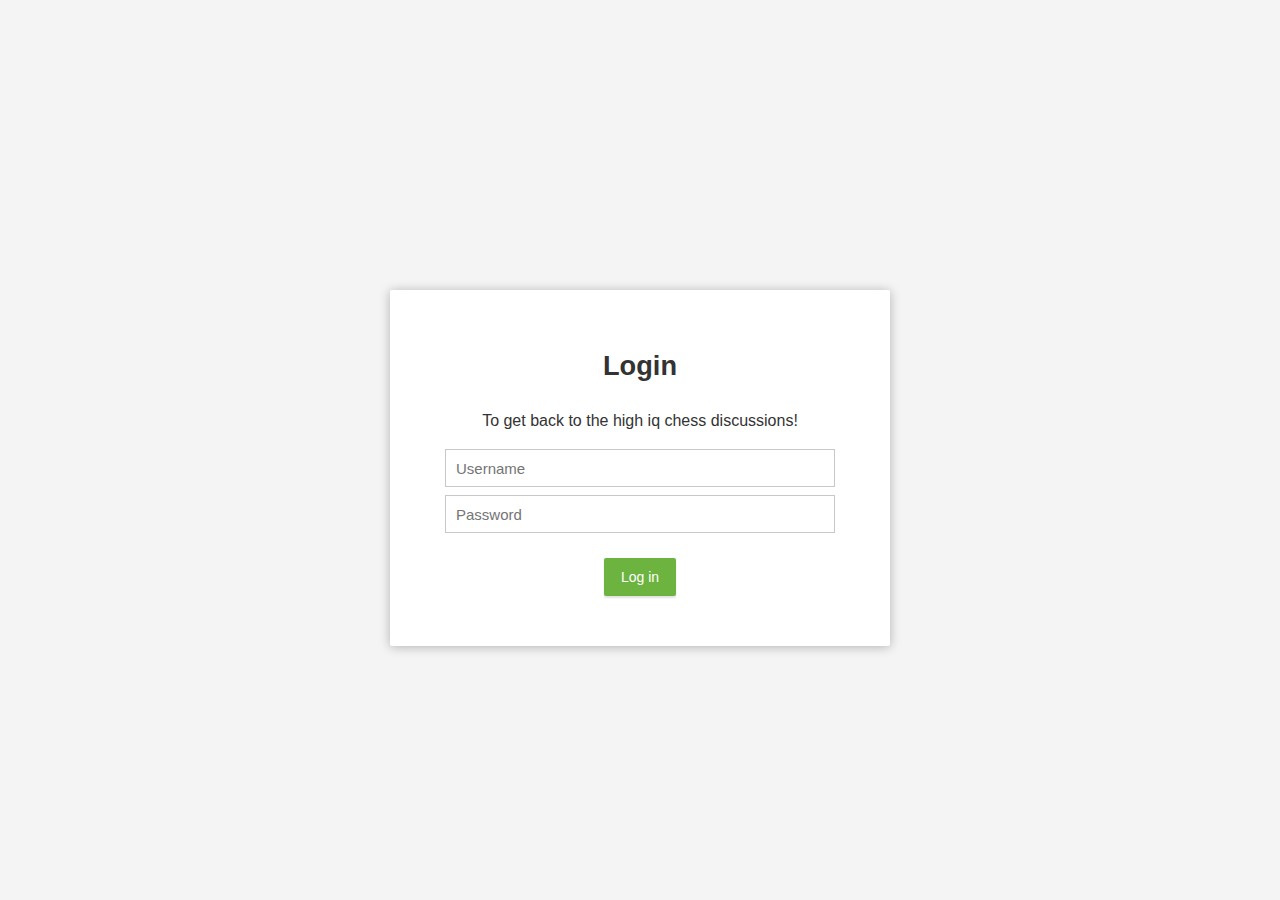
<file: src/main/resources/static/login.html>
<!DOCTYPE html>
<html lang="en">

<head>
    <meta charset="UTF-8">
    <title>Chess Chat | Login</title>
    <link rel="stylesheet" href="css/main.css">
</head>

<body>
<noscript>
    <h2>Sorry! Your browser doesn't support Javascript</h2>
</noscript>

<div id="username-page">
    <div class="username-page-container">
        <h1 class="title no-bottom-margin">Login</h1>
        <p class="info-text">To get back to the high iq chess discussions!</p>
        <form id="usernameForm" name="usernameForm">
            <div class="form-group">
                <input type="text" name="username" id="username" placeholder="Username" autocomplete="off"
                       class="form-control margin-bottom"/>
                <input type="password" name="password" id="password" placeholder="Password" autocomplete="off"
                       class="form-control"/>
            </div>
            <div class="form-group">
                <button type="submit" class="accent username-submit">Log in</button>
            </div>
        </form>
    </div>
</div>
<script src="js/login.js"></script>
</body>
</html>
</file>
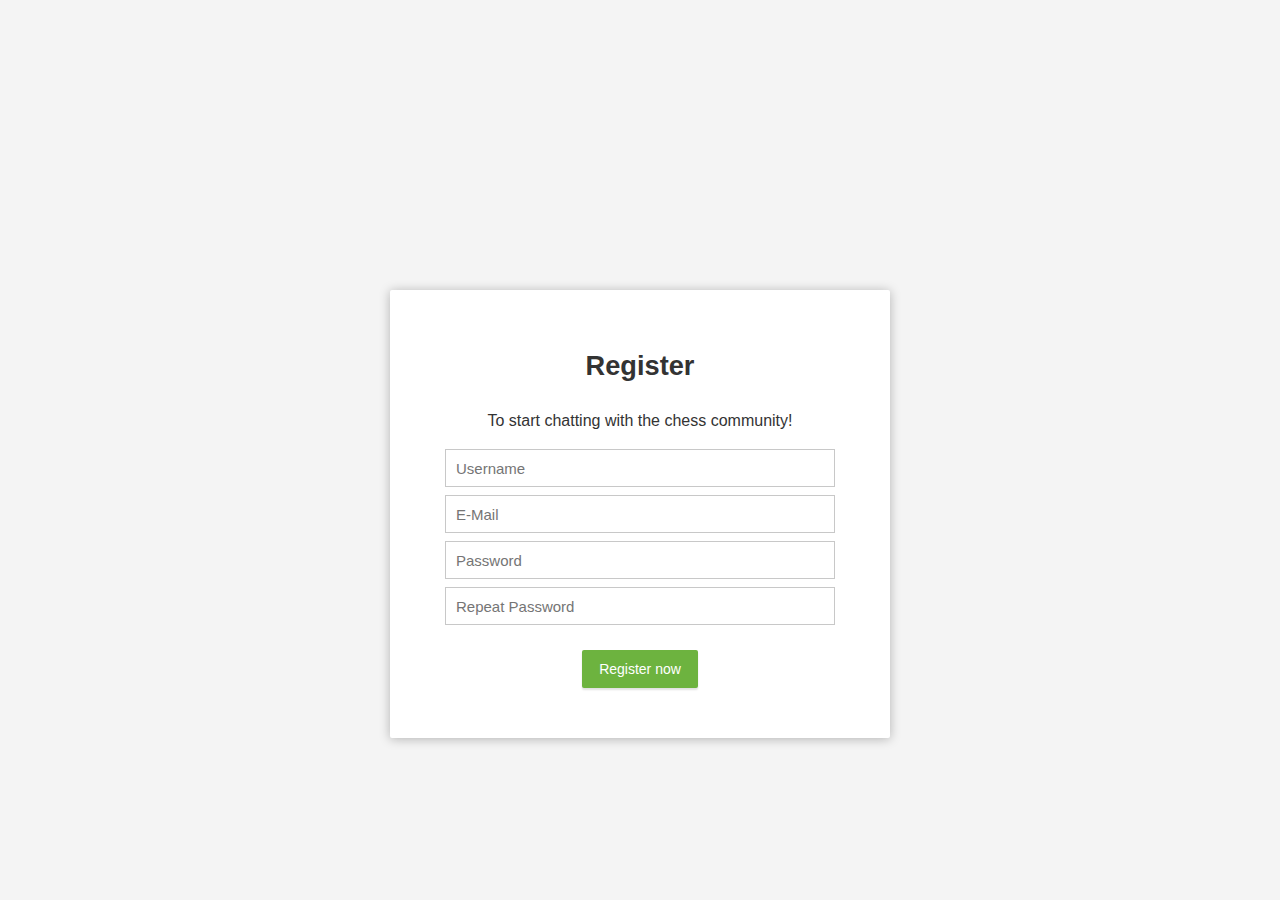
<file: src/main/resources/static/register.html>
<!DOCTYPE html>
<html lang="en">

<head>
    <meta charset="UTF-8">
    <title>Chess Chat | Register</title>
    <link rel="stylesheet" href="css/main.css">
</head>

<body>
<noscript>
    <h2>Sorry! Your browser doesn't support Javascript</h2>
</noscript>

<div id="username-page">
    <div class="username-page-container">
        <h1 class="title no-bottom-margin">Register</h1>
        <p class="info-text">To start chatting with the chess community!</p>
        <form id="usernameForm">
            <div class="form-group">
                <input type="text" name="username" id="username" placeholder="Username" autocomplete="off"
                       class="form-control margin-bottom"/>
                <input type="text" name="email" id="email" placeholder="E-Mail" autocomplete="off"
                       class="form-control margin-bottom"/>
                <input type="password" name="password" id="password" placeholder="Password" autocomplete="off"
                       class="form-control margin-bottom"/>
                <input type="password" name="password-repeat" id="password-repeat" placeholder="Repeat Password"
                       autocomplete="off" class="form-control"/>
            </div>
            <div class="form-group">
                <button type="submit" class="accent username-submit">Register now</button>
            </div>
        </form>
    </div>
</div>
<script src="js/register.js"></script>
</body>
</html>
</file>
<file: src/main/resources/static/css/main.css>
* {
    -webkit-box-sizing: border-box;
    -moz-box-sizing: border-box;
    box-sizing: border-box;
}

html,body {
    height: 100%;
    overflow: hidden;
}

body {
    margin: 0;
    padding: 0;
    font-weight: 400;
    font-family: "Helvetica Neue", Helvetica, Arial, sans-serif;
    font-size: 1rem;
    line-height: 1.58;
    color: #333;
    background-color: #f4f4f4;
    height: 100%;
}

.clearfix:after {
    display: block;
    content: "";
    clear: both;
}

.hidden {
    visibility: hidden;
}

.form-control {
    width: 100%;
    min-height: 38px;
    font-size: 15px;
    border: 1px solid #c8c8c8;
}

.form-group {
    margin-bottom: 15px;
}

input {
    padding-left: 10px;
    outline: none;
}

h1, h2, h3, h4, h5, h6 {
    margin-top: 20px;
    margin-bottom: 20px;
}

h1 {
    font-size: 1.7em;
}

a {
    color: #6db33f;
}

button {
    box-shadow: none;
    border: 1px solid transparent;
    font-size: 14px;
    outline: none;
    line-height: 100%;
    white-space: nowrap;
    vertical-align: middle;
    padding: 0.6rem 1rem;
    border-radius: 2px;
    transition: all 0.2s ease-in-out;
    cursor: pointer;
    min-height: 38px;
}

button.default {
    background-color: #e8e8e8;
    color: #333;
    box-shadow: 0 2px 2px 0 rgba(0, 0, 0, 0.12);
}

button.primary {
    background-color: #6db33f;
    box-shadow: 0 2px 2px 0 rgba(0, 0, 0, 0.12);
    color: #fff;
}

button.accent {
    background-color: #6db33f;
    box-shadow: 0 2px 2px 0 rgba(0, 0, 0, 0.12);
    color: #fff;
}

#username-page {
    text-align: center;
}

.username-page-container {
    background: #fff;
    box-shadow: 0 1px 11px rgba(0, 0, 0, 0.27);
    border-radius: 2px;
    width: 100%;
    max-width: 500px;
    display: inline-block;
    margin-top: 42px;
    vertical-align: middle;
    position: relative;
    padding: 35px 55px 35px;
    min-height: 250px;
    position: absolute;
    top: 50%;
    left: 0;
    right: 0;
    margin: 0 auto;
    margin-top: -160px;
}

.username-page-container .username-submit {
    margin-top: 10px;
}


#chat-page {
    height: 100%;
    width: 100%;
    display: flex;
    flex-direction: row;
    gap: 30px;
    padding: 30px;
}

.none {
    display: none;
}

.chat-container {
    width: 100%;
    background-color: #fff;
    box-shadow: 0 1px 11px rgba(0, 0, 0, 0.27);
    height: calc(100% - 60px);
    max-height: 600px;
    position: relative;
}

#chat-page ul {
    list-style-type: none;
    background-color: #FFF;
    margin: 0;
    overflow: auto;
    overflow-y: scroll;
    padding: 0 20px 0px 20px;
    height: calc(100% - 150px);
}

#chat-page #messageForm, #chat-page #directMessageForm {
    padding: 20px;
}

#chat-page ul li {
    line-height: 1.5rem;
    padding: 10px 20px;
    margin: 0;
    border-bottom: 1px solid #f4f4f4;
}

#chat-page ul li p {
    margin: 0;
}

#chat-page .event-message {
    width: 100%;
    text-align: center;
    clear: both;
}

#chat-page .event-message p {
    color: #777;
    font-size: 14px;
    word-wrap: break-word;
}

#chat-page .chat-message {
    padding-left: 68px;
    position: relative;
}

#chat-page .chat-message i {
    position: absolute;
    width: 42px;
    height: 42px;
    overflow: hidden;
    left: 10px;
    display: inline-block;
    vertical-align: middle;
    font-size: 18px;
    line-height: 42px;
    color: #fff;
    text-align: center;
    border-radius: 50%;
    font-style: normal;
    text-transform: uppercase;
}

#chat-page .chat-message span {
    color: #333;
    font-weight: 600;
}

#chat-page .chat-message p {
    color: #43464b;
}

#messageForm .input-group input, #directMessageForm .input-group input {
    float: left;
    width: calc(100% - 85px);
}

#messageForm .input-group button, #directMessageForm .input-group button {
    float: left;
    width: 80px;
    height: 38px;
    margin-left: 5px;
}

.direct-header {
    display: flex;
    justify-content: space-between;
}

.chat-header {
    text-align: center;
    padding: 15px;
    border-bottom: 1px solid #ececec;
}

.chat-header h2 {
    margin: 0;
    font-weight: 500;
}

.connecting {
    padding-top: 5px;
    text-align: center;
    color: #777;
    position: absolute;
    top: 65px;
    width: 100%;
}

.margin-bottom {
    margin-bottom: 8px;
}

@media screen and (max-width: 730px) {

    .chat-container {
        margin-left: 10px;
        margin-right: 10px;
        margin-top: 10px;
    }
}

@media screen and (max-width: 480px) {
    .chat-container {
        height: calc(100% - 30px);
    }

    .username-page-container {
        width: auto;
        margin-left: 15px;
        margin-right: 15px;
        padding: 25px;
    }

    #chat-page ul {
        height: calc(100% - 120px);
    }

    #messageForm .input-group button, #directMessageForm .input-group button {
        width: 65px;
    }

    #messageForm .input-group input, #directMessageForm .input-group input {
        width: calc(100% - 70px);
    }

    .chat-header {
        padding: 10px;
    }

    .connecting {
        top: 60px;
    }

    .chat-header h2 {
        font-size: 1.1em;
    }
}

#userListPanel {
    font-family: "Helvetica Neue", Helvetica, Arial, sans-serif;
    font-size: 1rem;
    color: #333;
    background-color: #fff;
    box-shadow: 0 1px 11px rgba(0, 0, 0, 0.27);
    border-radius: 2px;
    width: 100%;
    max-width: 300px;
    vertical-align: middle;
    padding: 20px;
    min-height: 250px;
    height: fit-content;
}

#userListPanel h3 {
    color: #6db33f;
    font-size: 1.2em;
    margin-bottom: 10px;
    margin-top: 1px;
}

#userList {
    list-style-type: none;
    padding: 0;
    margin: 0;
    overflow: auto;
    max-height: 200px;
}

.logout {
    position: absolute;
    bottom: 0;
    margin-left: 20px;
    margin-bottom: 20px;
    z-index: 1000;
}
</file>
